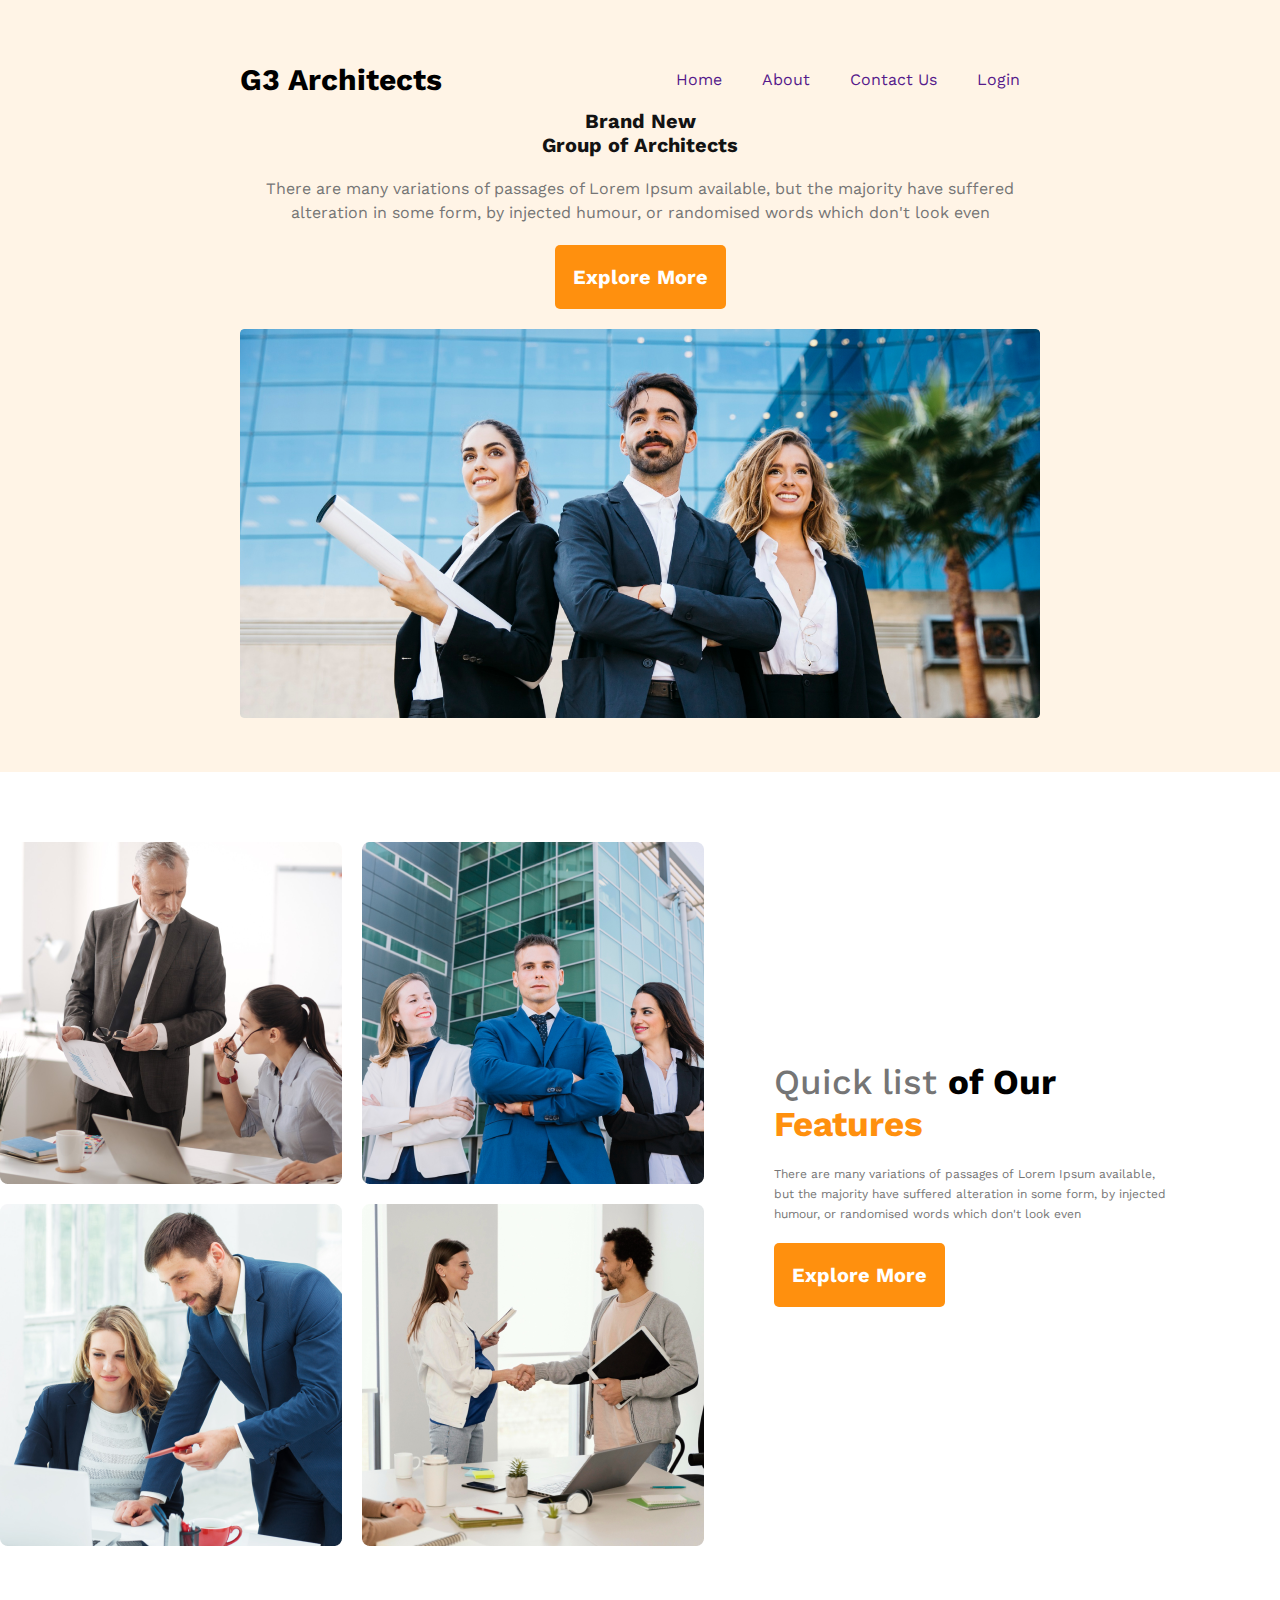
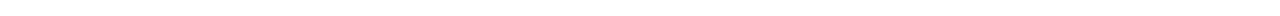
<file: index.html>
<!DOCTYPE html>
<html lang="en">
<head>
    <meta charset="UTF-8">
    <meta name="viewport" content="width=device-width, initial-scale=1.0">
    <title>g3-architects</title>
    <link rel="stylesheet" href="style.css">
</head>
<body>
    <header class="header_design">
        <nav class="main_nav">
            <div class="container">
<h1 class="G3_Arc">G3 Architects</h1>
 </div>
 <div class="container_list">
    <ul>
        <li><a href="">Home</a></li>
        <li><a href="">About</a></li>
        <li><a href="">Contact Us </a></li>
        <li><a href="">Login</a></li>
    </ul>
 </div>
        </nav>
        <div class="banner">
            <div class="banner_contain">
            <h1 class="banner_title">Brand New <br>Group of Architects</h1>
            <p class="banner_description">There are many variations of passages of Lorem Ipsum available, but the majority have suffered alteration in some form, by injected humour, or randomised words which don't look even</p>
                <button type="button" class="btn_explore">Explore More</button><br>
                
                </div>
                <img src="images/banner.png" class="banner_img">
                </div>
    </header>
    <main>
        <section class="team_container">
<div class="team_img_container">
    <img src="images/team1.png" class="team_img">
    <img src="images/team2.png" class="team_img">
    <img src="images/team3.png" class="team_img">
    <img src="images/team4.png" class="team_img">
</div>
<div class="team_info">
    <h2 class="Quick_word">Quick list <span class="middle_word">of Our</span> </h2>
    <h1 class="Feature_word">Features</h1><br>
    <p class="second_description">There are many variations of passages of Lorem Ipsum available, <br>
        but the majority have suffered alteration in some form, by injected <br>
        humour, or randomised words which don't look even</p><br>
        <button type="button" class="btn_explore">Explore More</button><br><br>
</div>



        </section>








        
        











    </main>
    
</body>
</html>
</file>
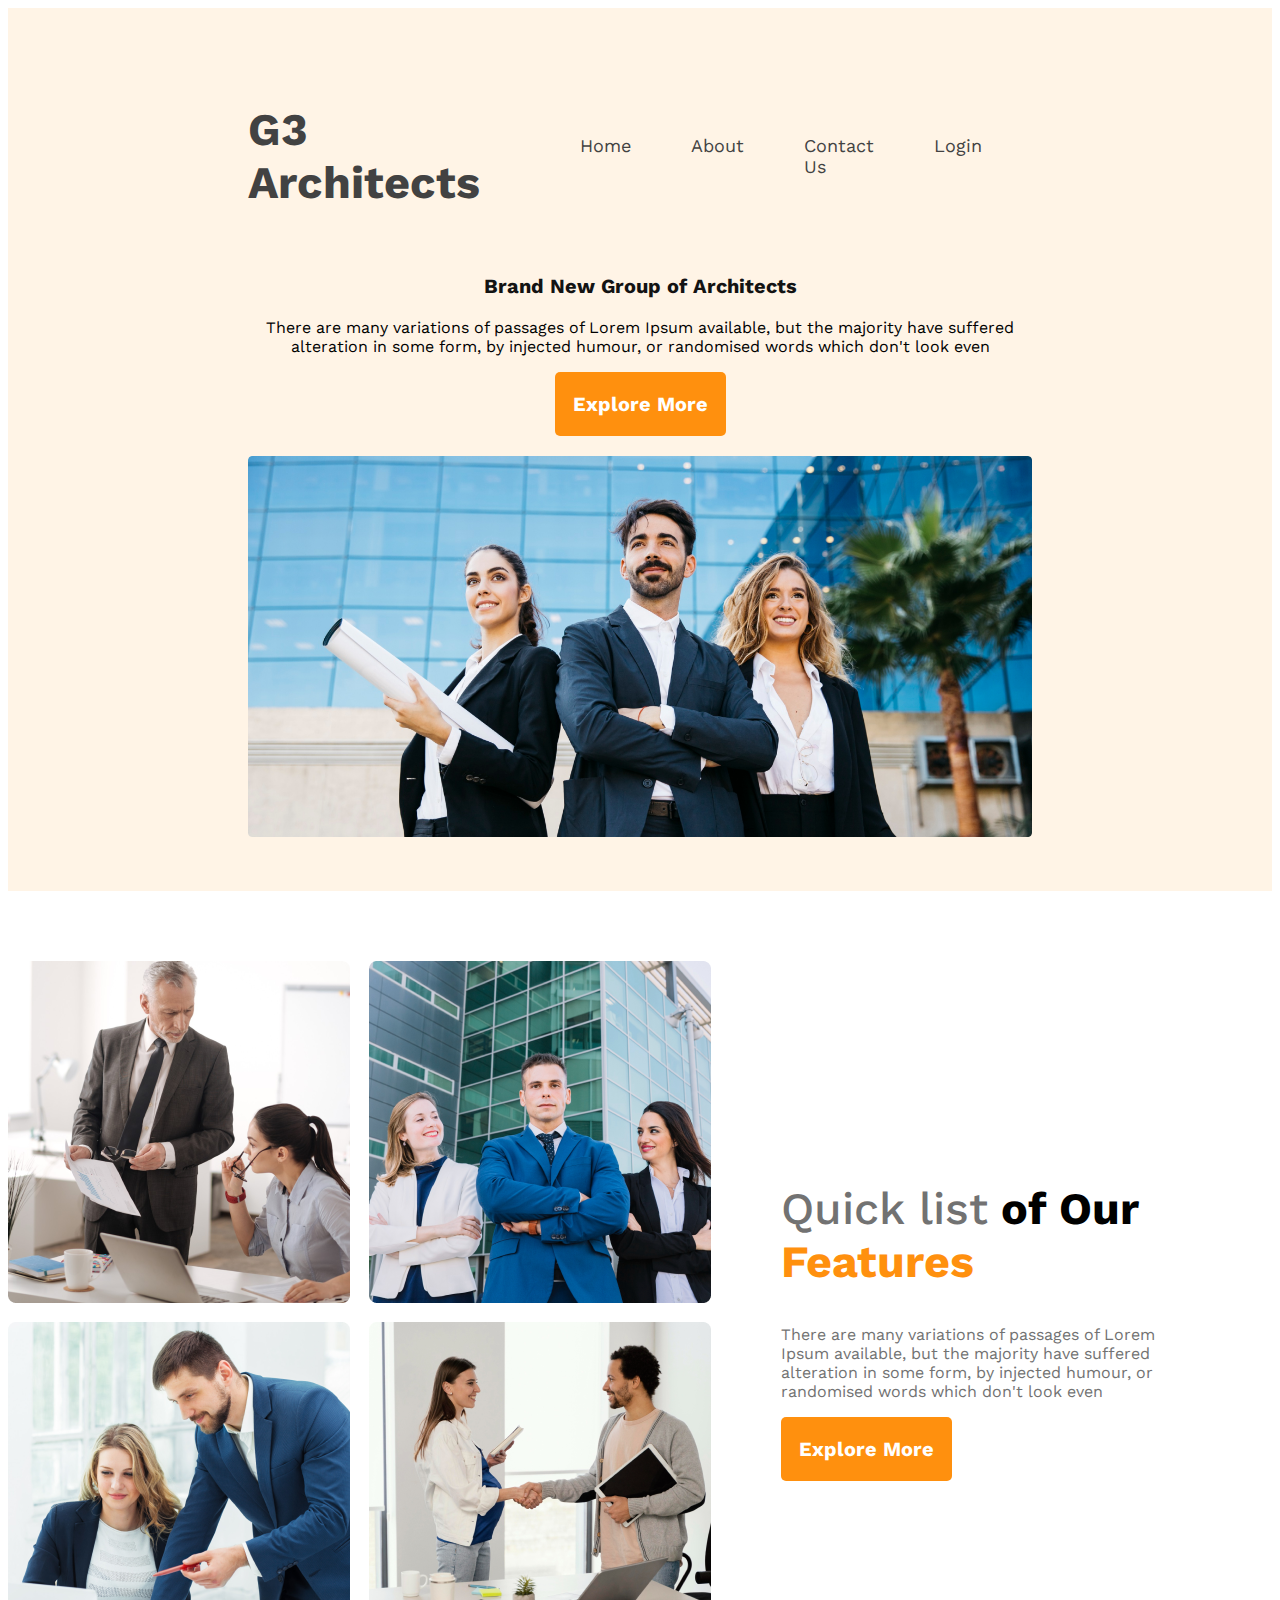
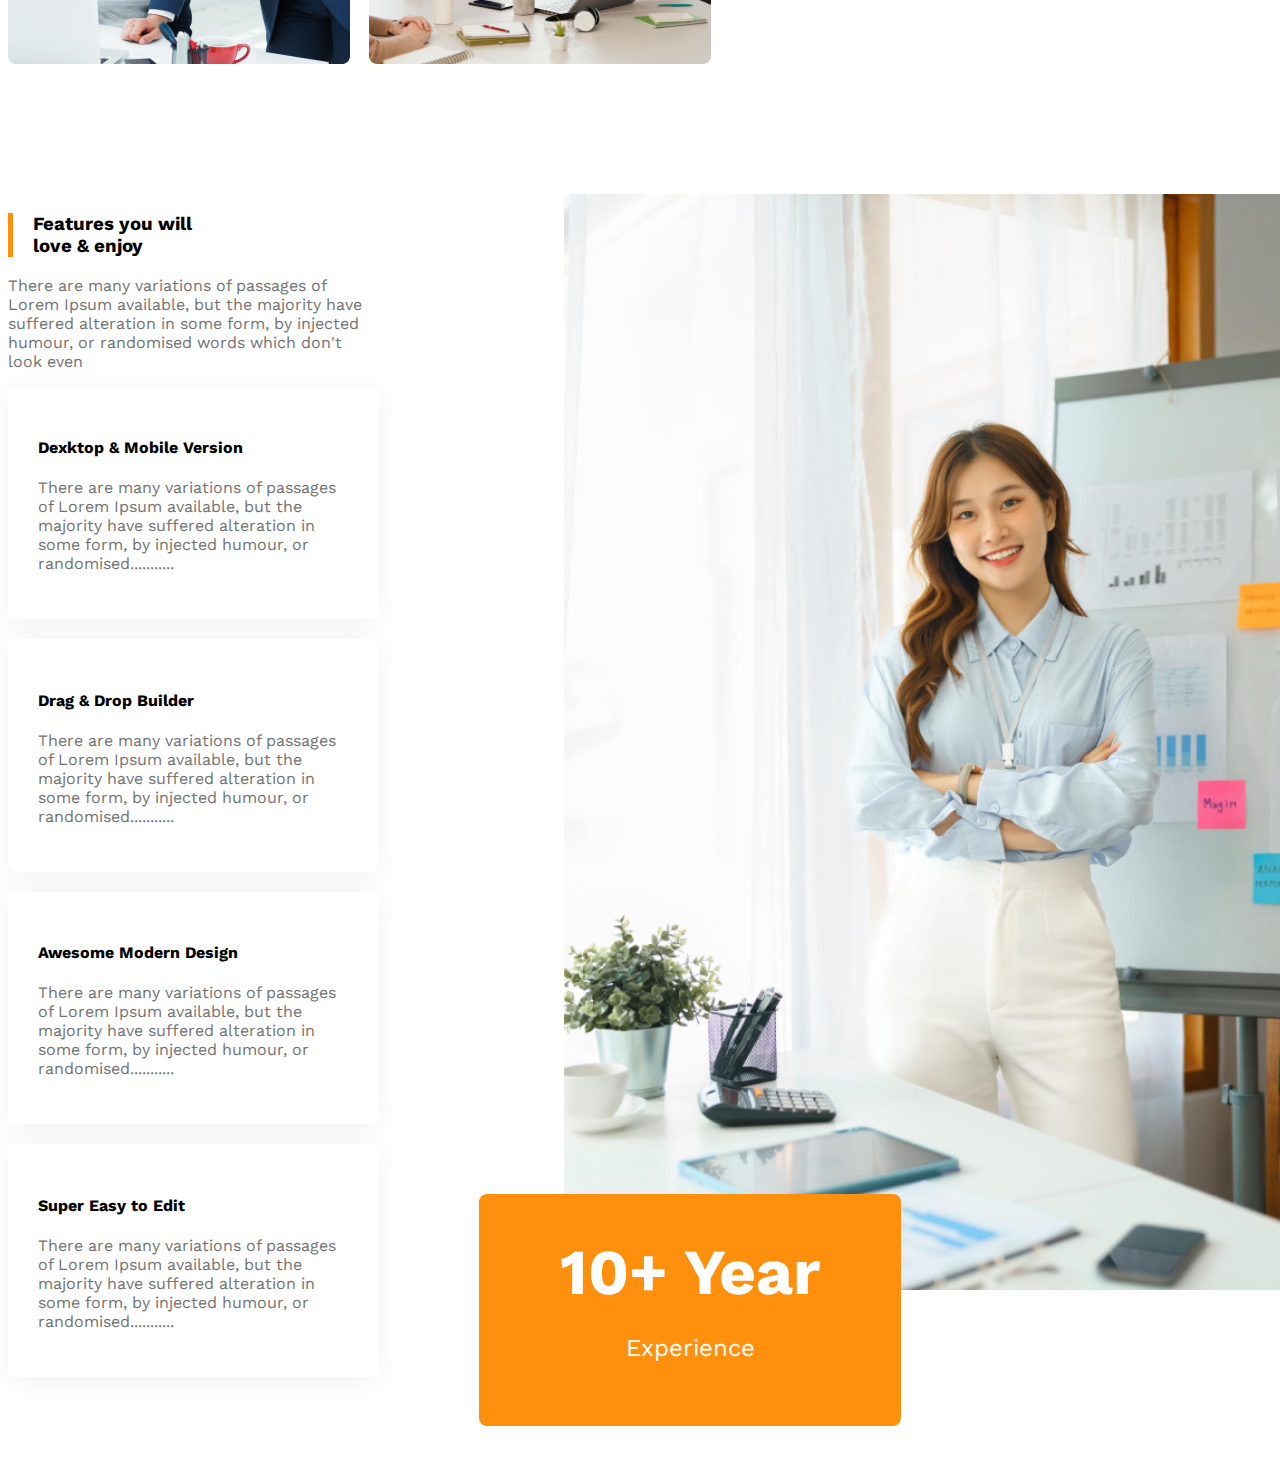
<file: file.html>
<!DOCTYPE html>
<html lang="en">
<head>
    <meta charset="UTF-8">
    <meta name="viewport" content="width=device-width, initial-scale=1.0">
    <title>G3 Arcgutects</title>
    <link rel="stylesheet" href="file.css">
</head>
<body>
    <header>
        <nav>
            <h3 class="Logo_title">G3 Architects</h3>
            <ul>
                <li><a href="">Home</a></li>
                <li><a href="">About</a></li>
                <li><a href="">Contact Us</a></li>
                <li><a href="">Login</a></li>
            </ul>
        </nav>
        <div class="banner">
            <div class="banner_contain">
                <h3 class="banner_title">Brand New 
                    Group of Architects</h3>
                    <p class="banner-description">
                There are many variations of passages of Lorem Ipsum available, but the majority have suffered alteration in some form, 
             by injected humour, or randomised words which don't look even
                    </p>
                    <button class="btn_primary">Explore More</button>
            </div>
            <img src="images/banner.png" alt="">
        </div>

    </header>
     <main>
        <section class="team-conatiner">
            <div class="team-img-container">
                <img src="images/team1.png" alt="">
                <img src="images/team2.png" alt="">
                <img src="images/team3.png" alt="">
                <img src="images/team4.png" alt="">
            </div>
            <div class="team-info">
               <h2 class="team-info-title"><span class="quick-list">Quick list</span> <span class="ours">
                of Our </span><span class="text-features">Features</span></h2>
               
               <p class="text-light-gray">
                There are many variations of passages of Lorem Ipsum available, but the majority have suffered alteration in some form, by injected humour, or randomised words which don't look even
               </p>
               <button class="btn_primary">Explore More</button>
            </div>
        </section>

        <section class="features-contain">
            

                <div class="features_info">
                    <h3 class="Section-title">
                        Features you will <br> love & enjoy
                    </h3>
                    <p class="text-light-gray">
                        There are many variations of passages of Lorem Ipsum available, but the majority have suffered alteration in some form, by injected humour, or randomised words which don't look even
                    </p>
                    <div class="card">
                        <h4 class="">Dexktop & Mobile Version</h4>
                        <p class="text-light-gray">There are many variations of passages of Lorem Ipsum available, but the majority have suffered alteration in some form, by injected humour, or randomised...........</p>
                    </div>
                    <div class="card">
                        <h4 class="">Drag & Drop Builder</h4>
                        <p class="text-light-gray">There are many variations of passages of Lorem Ipsum available, but the majority have suffered alteration in some form, by injected humour, or randomised...........</p>
                    </div>
                    <div class="card">
                        <h4 class="">Awesome Modern Design</h4>
                        <p class="text-light-gray">There are many variations of passages of Lorem Ipsum available, but the majority have suffered alteration in some form, by injected humour, or randomised...........</p>
                    </div>
                    <div class="card">
                        <h4 class="">Super Easy to Edit</h4>
                        <p class="text-light-gray">There are many variations of passages of Lorem Ipsum available, but the majority have suffered alteration in some form, by injected humour, or randomised...........</p>
                    </div>
                </div>
                <div class="features-img">
                    <img src="images/architect.png" alt="">
    
                    <div class="ten-year-badge">
                        <h2>10+ Year</h2>
                        <p>
                        Experience</p>
                    </div>
                </div>
                
        </section>
    </main> 
    <footer>

    </footer>
</body>
</html>
</file>
<file: style.css>
@import url('https://fonts.googleapis.com/css2?family=Work+Sans:ital,wght@0,100..900;1,100..900&display=swap');
*{
    margin:0;
    padding:0;
    font-family: "Work Sans", sans-serif;
}
.header_design{
padding: 50px 240px;
background-color:  rgb(255, 144, 14 ,0.10);
}

.main_nav{
    display: flex;
    justify-content: space-between;
    align-items: center;
}
.G3_Arc{
    font-size: 30px;
}

.container_list ul {
    display:flex;
    
    
}
.container_list ul li {
    list-style: none;
    justify-content: space-between;
    padding:20px;
    
    
}
.container_list ul li a{
    text-decoration: none;
}
.banner_contain{
    max-width: 800px;
    margin:0 auto;
   text-align: center;
   /* padding:50px; */
}
.banner_title{
    font-size: 20px;
    font-weight: 700;
    color:#131313
}
.banner_description{
    color:#757575;
    line-height: 24px;
    margin: 20px 0px;
}
.btn_explore{
    background-color: #FF900E;
    padding: 20px 18px;
    border-radius:5px;
    border: none;
    color: #fff;
    font-weight: 700;
    font-size: 20px;
}
.banner_img{
    width: 100%;
    margin-top: 20px;
    
} 
main{
    width:1440px;
    /* width:1200px; */
    margin:70px auto;
}
.team_container{
    display:flex;
    align-items:center
}
.team_img_container{
    display: grid;
    grid-template-columns:repeat(2,1fr);
    /* gap:1.2rem; */
    gap: 20px;
}
 /* .team_img{
    width:250px;
    padding:7px;
} */
.team_info{
    /* margin:auto 0px; */
    padding-left:70px;
    padding-right: 70px;
}
.middle_word{
    font-size: 35px;
    font-weight: 700;
    color: #000;
}
.Quick_word{
    font-size: 35px;
    color: #757575;
    font-weight: 500;
}
.second_description{
    font-size: 12px;
    color: #757575;
    line-height: 20px;
}
.Feature_word{
    font-size: 35px;
    color: #FF900E;
}
 

 /* .btn_experience{
    width: 342px;
    height: 200px;
    flex-shrink: 0;
    border-radius: 8px;
    background: #FF900E;
} */






 /* mobile device */
      
 
 

 @media screen and (max-width:576px){
    .header_design{
        padding:20px;
    }
    .main_nav,.team_container{
        flex-direction: column;
    }
    
    .team_img_container{
        grid-template-columns:1fr;
    }
    .team_info{
        font-size: 1.8rem;
    }
 }
 @media screen and (min-width:577px) and (max-width:992px) {
    .header_design{
        padding:40px;
    }
    .main_nav{
        flex-direction: column;
    }
    .G3_Arc{
        font-size: 40px;
    }
    .team_container{
        flex-direction: column;
    }
    /* .team_img_container{
        grid-template-columns: repeat(2,1fr);
    } */
    .team_info{
        font-size: 1.8rem;
    }
 }
</file>
<file: file.css>
@import url('https://fonts.googleapis.com/css2?family=Work+Sans:ital,wght@0,100..900;1,100..900&display=swap');

*{
    font-family: "Work Sans", sans-serif;
}
header{
    background: rgb(255, 144, 14, 0.10);
    padding: 50px 240px;
    
}
.Logo_title{
    
    font-size: 45px;
    color: #424242;
    font-weight: 700;
}
nav{
    display: flex;
    justify-content: space-between;
    align-items: center;
}
 nav ul{
    display: flex;
    margin: 20px;
}
 nav ul li{
    margin: 20px;
    padding: 10px;
    list-style: none;
}
nav ul li a{
    text-decoration: none;
    color: #424242;
    font-size: 18px;
    
}
/* banner style start */

.banner_title{
         font-size: 20px;
         font-weight: 700;
         color: #131313;
}
.banner_contain{
    max-width: 800px;
    margin: 0 auto;
    text-align: center;
}

.btn_primary{
   font-size: 20px;
   font-weight: 700;
   background-color: #FF900E;
   border-radius: 5px;
   color: #fff;
   border: none;
   padding: 20px 18px;
   cursor: pointer
   ;
}
.banner img{
    width: 100%;
    margin-top: 20px;
}

/* Main style start */

main{
  max-width: 1440px;
  margin: 70px auto;
}
.team-conatiner{
    display: flex;
    align-items: center;
}
.team-img-container {
    display: grid;
    grid-template-columns: repeat(2,1fr);
    gap: 1.2rem;
}
.team-info{
    padding-right: 70px;
    padding-left: 70px;
}
.team-info-title{
 font-size: 2.8rem;
}
.team-info-title .quick-list {
    color: #727272;
    font-weight: 500;
}
.team-info-title .text-features{
    color: #FF900E;
    font-weight: 700;

}

.text-light-gray{
    color: #727272;
}

/* Features section start */
.features-contain {
    display: flex;
    margin-top: 130px;
    gap: 100px;
}
.features_info .card{
    padding: 30px;
    margin-bottom: 20px;
    border-radius: 8px;
    background: #FFF;
    box-shadow: 0px 4px 30px 0px rgba(0, 0, 0, 0.06);
}
.features_info h3 {
    border-left: 5px solid #FF900E;
    padding-left: 20px;
}
.ten-year-badge{
    border-radius: 8px;
background: #FF900E;
width: 342px;
color: #fff;
padding: 40px;
text-align: center;
position: relative;
bottom: 100px;
}
.ten-year-badge h2{
    font-size: 4rem;
    margin: 0;
  
}
.features-img img {
    margin-left: 85px;
    height: 90%;
}
.ten-year-badge p{
    font-size: 1.5rem;
    
}






 /* Mobile responsive  */
 @media screen and (max-width:576px) {
    header{
        padding: 20px;
    }
   

    nav,
    .team-conatiner{
        flex-direction: column;
    }
    .team-img-container{
        grid-template-columns: 1fr;
    }
    .team-info{
        padding-left: 20px;
        padding-right: 20px;
    }
    .features_contain{
        flex-direction: column;
    }
    
 }
 /* Medium devices */

 @media screen and (min-width:576px) and (max-width:992px) {
    header{
        padding: 50px;
    }
    nav,
  
    .team-conatiner
    {
        flex-direction: column;
    }
    

   
}
</file>
